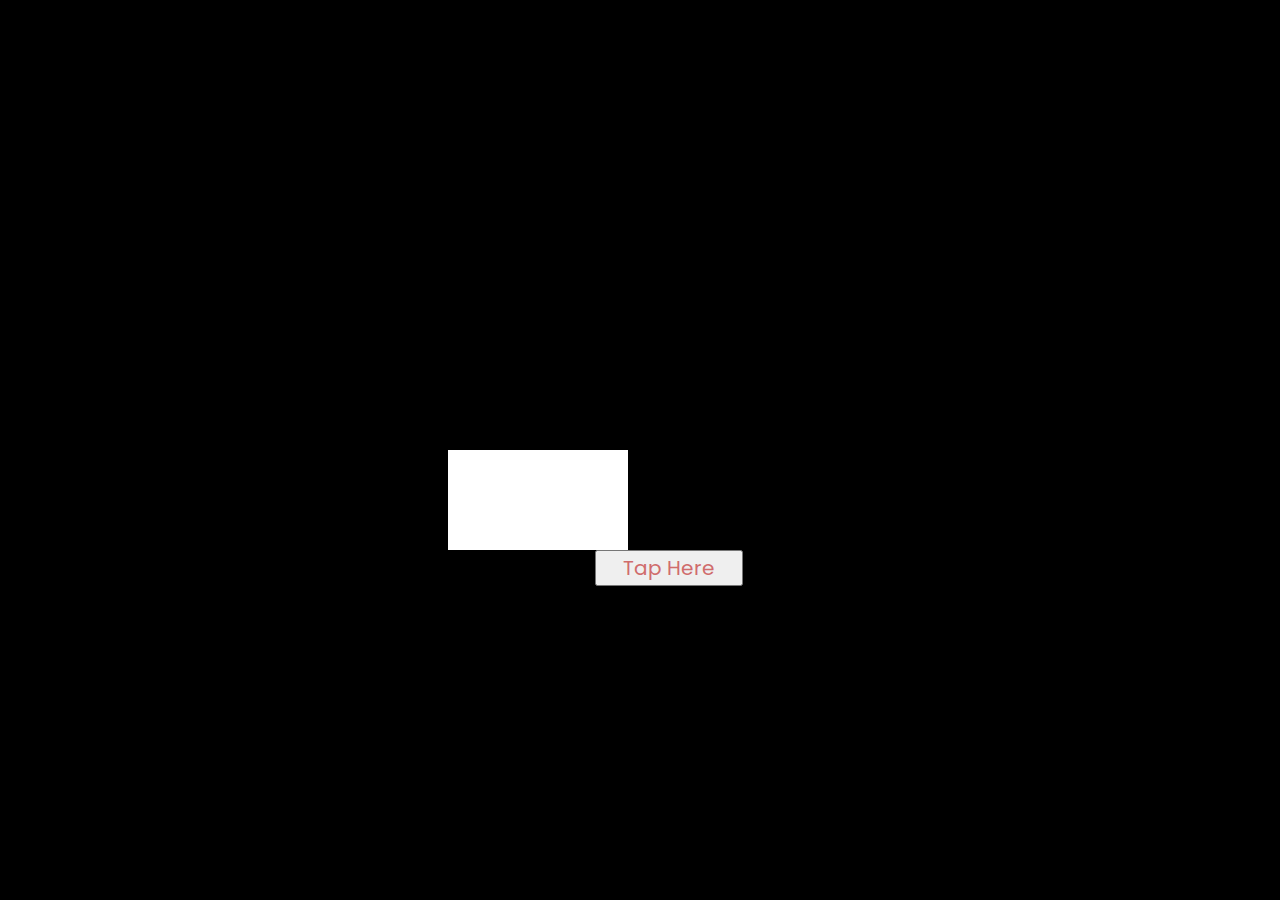
<file: index.html>
<!DOCTYPE html>
<html lang="en">
<head>
    <meta charset="UTF-8">
    <meta http-equiv="X-UA-Compatible" content="IE=edge">
    <meta name="viewport" content="width=device-width, initial-scale=1.0">
    <link rel="stylesheet" href="style.css">
    <link rel="icon" href="love-mail-icon.png" type="image/x-icon">
    <title>Gift</title>
</head>
<body>
   <div class="heart">
    
   </div>
   <div class="tombol">
    <button><a href="flower.html">Tap Here</a></button>
   </div>
</body>
</html>
</file>
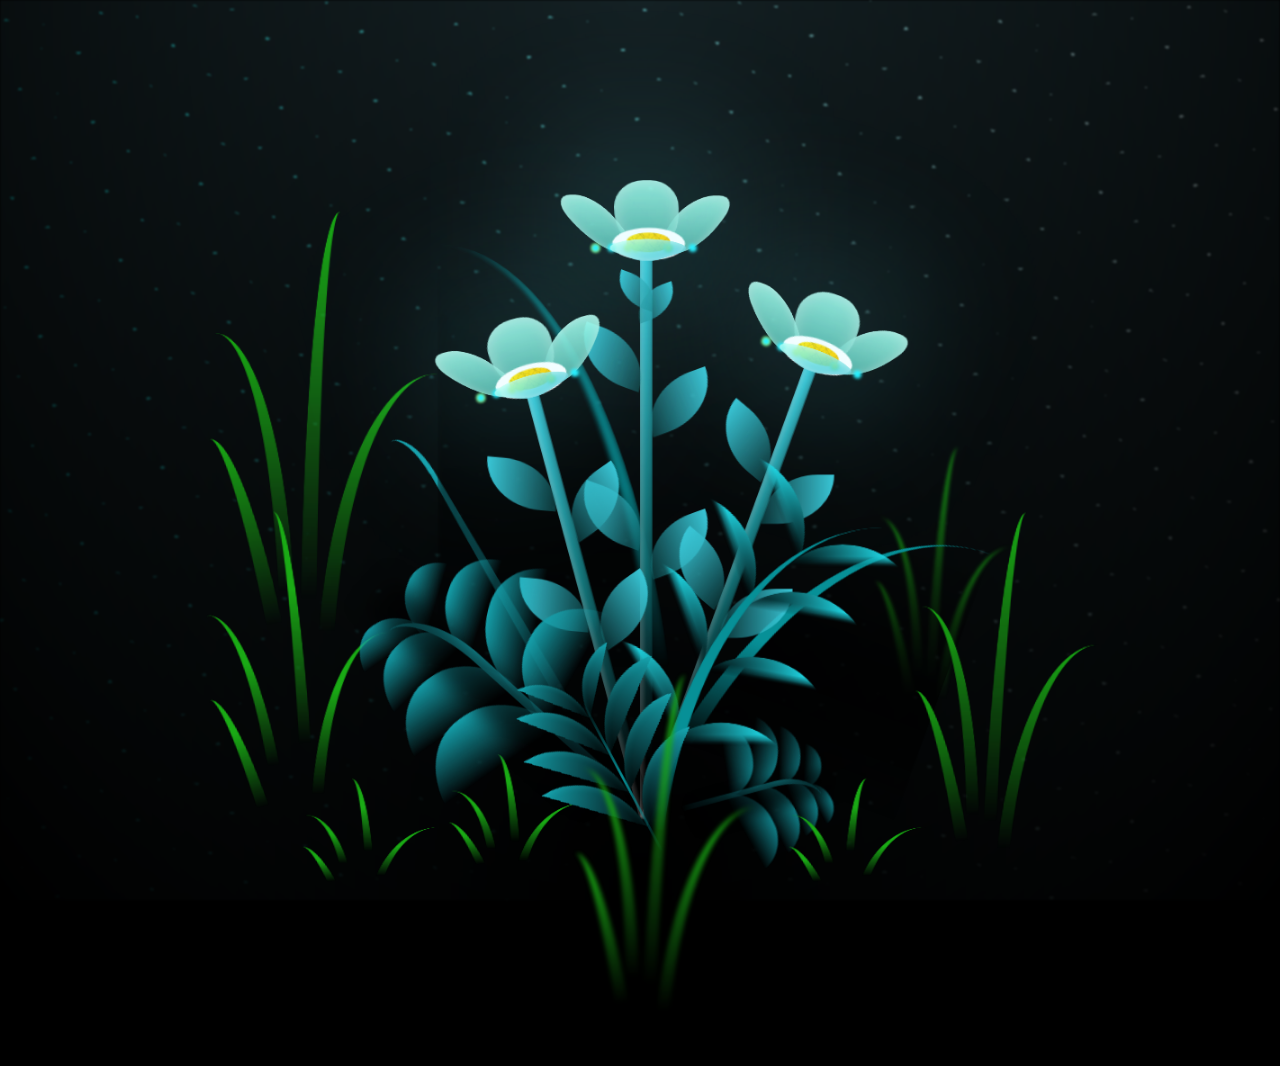
<file: flower.html>
<!DOCTYPE html>
<html lang="en">
<head>
    <meta charset="UTF-8">
    <meta http-equiv="X-UA-Compatible" content="IE=edge">
    <meta name="viewport" content="width=device-width, initial-scale=1.0">
    <link rel="stylesheet" href="main.css">
    <link rel="icon" href="love-letter-icon.png" type="image/x-icon">
    <title>Buat Nay </title>
</head>
<body class="container">
  <!-- code -->
    <div class="night"></div>
    <div class="flowers">
      <div class="flower flower--1">
        <div class="flower__leafs flower__leafs--1">
          <div class="flower__leaf flower__leaf--1"></div>
          <div class="flower__leaf flower__leaf--2"></div>
          <div class="flower__leaf flower__leaf--3"></div>
          <div class="flower__leaf flower__leaf--4"></div>
          <div class="flower__white-circle"></div>
  
          <div class="flower__light flower__light--1"></div>
          <div class="flower__light flower__light--2"></div>
          <div class="flower__light flower__light--3"></div>
          <div class="flower__light flower__light--4"></div>
          <div class="flower__light flower__light--5"></div>
          <div class="flower__light flower__light--6"></div>
          <div class="flower__light flower__light--7"></div>
          <div class="flower__light flower__light--8"></div>
  
        </div>
        <div class="flower__line">
          <div class="flower__line__leaf flower__line__leaf--1"></div>
          <div class="flower__line__leaf flower__line__leaf--2"></div>
          <div class="flower__line__leaf flower__line__leaf--3"></div>
          <div class="flower__line__leaf flower__line__leaf--4"></div>
          <div class="flower__line__leaf flower__line__leaf--5"></div>
          <div class="flower__line__leaf flower__line__leaf--6"></div>
        </div>
      </div>
  
      <div class="flower flower--2">
        <div class="flower__leafs flower__leafs--2">
          <div class="flower__leaf flower__leaf--1"></div>
          <div class="flower__leaf flower__leaf--2"></div>
          <div class="flower__leaf flower__leaf--3"></div>
          <div class="flower__leaf flower__leaf--4"></div>
          <div class="flower__white-circle"></div>
  
          <div class="flower__light flower__light--1"></div>
          <div class="flower__light flower__light--2"></div>
          <div class="flower__light flower__light--3"></div>
          <div class="flower__light flower__light--4"></div>
          <div class="flower__light flower__light--5"></div>
          <div class="flower__light flower__light--6"></div>
          <div class="flower__light flower__light--7"></div>
          <div class="flower__light flower__light--8"></div>
  
        </div>
        <div class="flower__line">
          <div class="flower__line__leaf flower__line__leaf--1"></div>
          <div class="flower__line__leaf flower__line__leaf--2"></div>
          <div class="flower__line__leaf flower__line__leaf--3"></div>
          <div class="flower__line__leaf flower__line__leaf--4"></div>
        </div>
      </div>
  
      <div class="flower flower--3">
        <div class="flower__leafs flower__leafs--3">
          <div class="flower__leaf flower__leaf--1"></div>
          <div class="flower__leaf flower__leaf--2"></div>
          <div class="flower__leaf flower__leaf--3"></div>
          <div class="flower__leaf flower__leaf--4"></div>
          <div class="flower__white-circle"></div>
  
          <div class="flower__light flower__light--1"></div>
          <div class="flower__light flower__light--2"></div>
          <div class="flower__light flower__light--3"></div>
          <div class="flower__light flower__light--4"></div>
          <div class="flower__light flower__light--5"></div>
          <div class="flower__light flower__light--6"></div>
          <div class="flower__light flower__light--7"></div>
          <div class="flower__light flower__light--8"></div>
  
        </div>
        <div class="flower__line">
          <div class="flower__line__leaf flower__line__leaf--1"></div>
          <div class="flower__line__leaf flower__line__leaf--2"></div>
          <div class="flower__line__leaf flower__line__leaf--3"></div>
          <div class="flower__line__leaf flower__line__leaf--4"></div>
        </div>
      </div>
  
      <div class="grow-ans" style="--d:1.2s">
        <div class="flower__g-long">
          <div class="flower__g-long__top"></div>
          <div class="flower__g-long__bottom"></div>
        </div>
      </div>
  
      <div class="growing-grass">
        <div class="flower__grass flower__grass--1">
          <div class="flower__grass--top"></div>
          <div class="flower__grass--bottom"></div>
          <div class="flower__grass__leaf flower__grass__leaf--1"></div>
          <div class="flower__grass__leaf flower__grass__leaf--2"></div>
          <div class="flower__grass__leaf flower__grass__leaf--3"></div>
          <div class="flower__grass__leaf flower__grass__leaf--4"></div>
          <div class="flower__grass__leaf flower__grass__leaf--5"></div>
          <div class="flower__grass__leaf flower__grass__leaf--6"></div>
          <div class="flower__grass__leaf flower__grass__leaf--7"></div>
          <div class="flower__grass__leaf flower__grass__leaf--8"></div>
          <div class="flower__grass__overlay"></div>
        </div>
      </div>
  
      <div class="growing-grass">
        <div class="flower__grass flower__grass--2">
          <div class="flower__grass--top"></div>
          <div class="flower__grass--bottom"></div>
          <div class="flower__grass__leaf flower__grass__leaf--1"></div>
          <div class="flower__grass__leaf flower__grass__leaf--2"></div>
          <div class="flower__grass__leaf flower__grass__leaf--3"></div>
          <div class="flower__grass__leaf flower__grass__leaf--4"></div>
          <div class="flower__grass__leaf flower__grass__leaf--5"></div>
          <div class="flower__grass__leaf flower__grass__leaf--6"></div>
          <div class="flower__grass__leaf flower__grass__leaf--7"></div>
          <div class="flower__grass__leaf flower__grass__leaf--8"></div>
          <div class="flower__grass__overlay"></div>
        </div>
      </div>
  
      <div class="grow-ans" style="--d:2.4s">
        <div class="flower__g-right flower__g-right--1">
          <div class="leaf"></div>
        </div>
      </div>
  
      <div class="grow-ans" style="--d:2.8s">
        <div class="flower__g-right flower__g-right--2">
          <div class="leaf"></div>
        </div>
      </div>
  
      <div class="grow-ans" style="--d:2.8s">
        <div class="flower__g-front">
          <div class="flower__g-front__leaf-wrapper flower__g-front__leaf-wrapper--1">
            <div class="flower__g-front__leaf"></div>
          </div>
          <div class="flower__g-front__leaf-wrapper flower__g-front__leaf-wrapper--2">
            <div class="flower__g-front__leaf"></div>
          </div>
          <div class="flower__g-front__leaf-wrapper flower__g-front__leaf-wrapper--3">
            <div class="flower__g-front__leaf"></div>
          </div>
          <div class="flower__g-front__leaf-wrapper flower__g-front__leaf-wrapper--4">
            <div class="flower__g-front__leaf"></div>
          </div>
          <div class="flower__g-front__leaf-wrapper flower__g-front__leaf-wrapper--5">
            <div class="flower__g-front__leaf"></div>
          </div>
          <div class="flower__g-front__leaf-wrapper flower__g-front__leaf-wrapper--6">
            <div class="flower__g-front__leaf"></div>
          </div>
          <div class="flower__g-front__leaf-wrapper flower__g-front__leaf-wrapper--7">
            <div class="flower__g-front__leaf"></div>
          </div>
          <div class="flower__g-front__leaf-wrapper flower__g-front__leaf-wrapper--8">
            <div class="flower__g-front__leaf"></div>
          </div>
          <div class="flower__g-front__line"></div>
        </div>
      </div>
  
      <div class="grow-ans" style="--d:3.2s">
        <div class="flower__g-fr">
          <div class="leaf"></div>
          <div class="flower__g-fr__leaf flower__g-fr__leaf--1"></div>
          <div class="flower__g-fr__leaf flower__g-fr__leaf--2"></div>
          <div class="flower__g-fr__leaf flower__g-fr__leaf--3"></div>
          <div class="flower__g-fr__leaf flower__g-fr__leaf--4"></div>
          <div class="flower__g-fr__leaf flower__g-fr__leaf--5"></div>
          <div class="flower__g-fr__leaf flower__g-fr__leaf--6"></div>
          <div class="flower__g-fr__leaf flower__g-fr__leaf--7"></div>
          <div class="flower__g-fr__leaf flower__g-fr__leaf--8"></div>
        </div>
      </div>
  
      <div class="long-g long-g--0">
        <div class="grow-ans" style="--d:3s">
          <div class="leaf leaf--0"></div>
        </div>
        <div class="grow-ans" style="--d:2.2s">
          <div class="leaf leaf--1"></div>
        </div>
        <div class="grow-ans" style="--d:3.4s">
          <div class="leaf leaf--2"></div>
        </div>
        <div class="grow-ans" style="--d:3.6s">
          <div class="leaf leaf--3"></div>
        </div>
      </div>
  
      <div class="long-g long-g--1">
        <div class="grow-ans" style="--d:3.6s">
          <div class="leaf leaf--0"></div>
        </div>
        <div class="grow-ans" style="--d:3.8s">
          <div class="leaf leaf--1"></div>
        </div>
        <div class="grow-ans" style="--d:4s">
          <div class="leaf leaf--2"></div>
        </div>
        <div class="grow-ans" style="--d:4.2s">
          <div class="leaf leaf--3"></div>
        </div>
      </div>
  
      <div class="long-g long-g--2">
        <div class="grow-ans" style="--d:4s">
          <div class="leaf leaf--0"></div>
        </div>
        <div class="grow-ans" style="--d:4.2s">
          <div class="leaf leaf--1"></div>
        </div>
        <div class="grow-ans" style="--d:4.4s">
          <div class="leaf leaf--2"></div>
        </div>
        <div class="grow-ans" style="--d:4.6s">
          <div class="leaf leaf--3"></div>
        </div>
      </div>
  
      <div class="long-g long-g--3">
        <div class="grow-ans" style="--d:4s">
          <div class="leaf leaf--0"></div>
        </div>
        <div class="grow-ans" style="--d:4.2s">
          <div class="leaf leaf--1"></div>
        </div>
        <div class="grow-ans" style="--d:3s">
          <div class="leaf leaf--2"></div>
        </div>
        <div class="grow-ans" style="--d:3.6s">
          <div class="leaf leaf--3"></div>
        </div>
      </div>
  
      <div class="long-g long-g--4">
        <div class="grow-ans" style="--d:4s">
          <div class="leaf leaf--0"></div>
        </div>
        <div class="grow-ans" style="--d:4.2s">
          <div class="leaf leaf--1"></div>
        </div>
        <div class="grow-ans" style="--d:3s">
          <div class="leaf leaf--2"></div>
        </div>
        <div class="grow-ans" style="--d:3.6s">
          <div class="leaf leaf--3"></div>
        </div>
      </div>
  
      <div class="long-g long-g--5">
        <div class="grow-ans" style="--d:4s">
          <div class="leaf leaf--0"></div>
        </div>
        <div class="grow-ans" style="--d:4.2s">
          <div class="leaf leaf--1"></div>
        </div>
        <div class="grow-ans" style="--d:3s">
          <div class="leaf leaf--2"></div>
        </div>
        <div class="grow-ans" style="--d:3.6s">
          <div class="leaf leaf--3"></div>
        </div>
      </div>
  
      <div class="long-g long-g--6">
        <div class="grow-ans" style="--d:4.2s">
          <div class="leaf leaf--0"></div>
        </div>
        <div class="grow-ans" style="--d:4.4s">
          <div class="leaf leaf--1"></div>
        </div>
        <div class="grow-ans" style="--d:4.6s">
          <div class="leaf leaf--2"></div>
        </div>
        <div class="grow-ans" style="--d:4.8s">
          <div class="leaf leaf--3"></div>
        </div>
      </div>
  
      <div class="long-g long-g--7">
        <div class="grow-ans" style="--d:3s">
          <div class="leaf leaf--0"></div>
        </div>
        <div class="grow-ans" style="--d:3.2s">
          <div class="leaf leaf--1"></div>
        </div>
        <div class="grow-ans" style="--d:3.5s">
          <div class="leaf leaf--2"></div>
        </div>
        <div class="grow-ans" style="--d:3.6s">
          <div class="leaf leaf--3"></div>
        </div>
      </div>
    </div>
    <script src="main.js"></script>
  </body>
</html>
</file>
<file: style.css>
@import url('https://fonts.googleapis.com/css2?family=Poppins:ital,wght@0,500;1,900&display=swap');
*{
   
}

body{
    background-color: black;
    padding: 0;
    margin: 0;
}

.heart{
    width: 180px;
    height: 100px;
    position: absolute;
    top: 50%;
    left: 35%;
    background: rgb(252, 124, 124);
    transform-origin: right bottom;
    transition: 2s;
}

.heart:before{
content: '';
position: absolute;
width: 100%;
height: 100%;
background: white;
transition: 2s;
transform-origin: right bottom;
}

.heart:hover {
    transform: rotate(45deg);
    border-top-left-radius: 50px;
    border-bottom-left-radius: 50px;
}

.heart:hover:before{
    transform: rotate(450deg) translateY(100px);
    border-top-left-radius: 50px;
    border-bottom-left-radius: 50px;
    background: rgb(252, 124, 124); ;
}

.tombol{
    margin-left: 595px;
    margin-top: 550px;
    border-radius: 20px;
}
.tombol a{
    text-decoration: none;
    color: rgb(208, 108, 108);
    font-size: 20px;
    font-family: 'Poppins',cursive;
    padding: 20px;
    
}
</file>
<file: main.css>
*,
*::after,
*::before {
  padding: 0;
  margin: 0;
  box-sizing: border-box;
}

:root {
  --dark-color: #000;
}

body {
  display: flex;
  align-items: flex-end;
  justify-content: center;
  min-height: 100vh;
  background-color: var(--dark-color);
  overflow: hidden;
  perspective: 1000px;
}

.night {
  position: fixed;
  left: 50%;
  top: 0;
  transform: translateX(-50%);
  width: 100%;
  height: 100%;
  filter: blur(0.1vmin);
  background-image: radial-gradient(ellipse at top, transparent 0%, var(--dark-color)), radial-gradient(ellipse at bottom, var(--dark-color), rgba(145, 233, 255, 0.2)), repeating-linear-gradient(220deg, rgb(0, 0, 0) 0px, rgb(0, 0, 0) 19px, transparent 19px, transparent 22px), repeating-linear-gradient(189deg, rgb(0, 0, 0) 0px, rgb(0, 0, 0) 19px, transparent 19px, transparent 22px), repeating-linear-gradient(148deg, rgb(0, 0, 0) 0px, rgb(0, 0, 0) 19px, transparent 19px, transparent 22px), linear-gradient(90deg, rgb(0, 255, 250), rgb(240, 240, 240));
}

.flowers {
  position: relative;
  transform: scale(0.9);
}

.flower {
  position: absolute;
  bottom: 10vmin;
  transform-origin: bottom center;
  z-index: 10;
  --fl-speed: 0.8s;
}
.flower--1 {
  -webkit-animation: moving-flower-1 4s linear infinite;
          animation: moving-flower-1 4s linear infinite;
}
.flower--1 .flower__line {
  height: 70vmin;
  -webkit-animation-delay: 0.3s;
          animation-delay: 0.3s;
}
.flower--1 .flower__line__leaf--1 {
  -webkit-animation: blooming-leaf-right var(--fl-speed) 1.6s backwards;
          animation: blooming-leaf-right var(--fl-speed) 1.6s backwards;
}
.flower--1 .flower__line__leaf--2 {
  -webkit-animation: blooming-leaf-right var(--fl-speed) 1.4s backwards;
          animation: blooming-leaf-right var(--fl-speed) 1.4s backwards;
}
.flower--1 .flower__line__leaf--3 {
  -webkit-animation: blooming-leaf-left var(--fl-speed) 1.2s backwards;
          animation: blooming-leaf-left var(--fl-speed) 1.2s backwards;
}
.flower--1 .flower__line__leaf--4 {
  -webkit-animation: blooming-leaf-left var(--fl-speed) 1s backwards;
          animation: blooming-leaf-left var(--fl-speed) 1s backwards;
}
.flower--1 .flower__line__leaf--5 {
  -webkit-animation: blooming-leaf-right var(--fl-speed) 1.8s backwards;
          animation: blooming-leaf-right var(--fl-speed) 1.8s backwards;
}
.flower--1 .flower__line__leaf--6 {
  -webkit-animation: blooming-leaf-left var(--fl-speed) 2s backwards;
          animation: blooming-leaf-left var(--fl-speed) 2s backwards;
}
.flower--2 {
  left: 50%;
  transform: rotate(20deg);
  -webkit-animation: moving-flower-2 4s linear infinite;
          animation: moving-flower-2 4s linear infinite;
}
.flower--2 .flower__line {
  height: 60vmin;
  -webkit-animation-delay: 0.6s;
          animation-delay: 0.6s;
}
.flower--2 .flower__line__leaf--1 {
  -webkit-animation: blooming-leaf-right var(--fl-speed) 1.9s backwards;
          animation: blooming-leaf-right var(--fl-speed) 1.9s backwards;
}
.flower--2 .flower__line__leaf--2 {
  -webkit-animation: blooming-leaf-right var(--fl-speed) 1.7s backwards;
          animation: blooming-leaf-right var(--fl-speed) 1.7s backwards;
}
.flower--2 .flower__line__leaf--3 {
  -webkit-animation: blooming-leaf-left var(--fl-speed) 1.5s backwards;
          animation: blooming-leaf-left var(--fl-speed) 1.5s backwards;
}
.flower--2 .flower__line__leaf--4 {
  -webkit-animation: blooming-leaf-left var(--fl-speed) 1.3s backwards;
          animation: blooming-leaf-left var(--fl-speed) 1.3s backwards;
}
.flower--3 {
  left: 50%;
  transform: rotate(-15deg);
  -webkit-animation: moving-flower-3 4s linear infinite;
          animation: moving-flower-3 4s linear infinite;
}
.flower--3 .flower__line {
  -webkit-animation-delay: 0.9s;
          animation-delay: 0.9s;
}
.flower--3 .flower__line__leaf--1 {
  -webkit-animation: blooming-leaf-right var(--fl-speed) 2.5s backwards;
          animation: blooming-leaf-right var(--fl-speed) 2.5s backwards;
}
.flower--3 .flower__line__leaf--2 {
  -webkit-animation: blooming-leaf-right var(--fl-speed) 2.3s backwards;
          animation: blooming-leaf-right var(--fl-speed) 2.3s backwards;
}
.flower--3 .flower__line__leaf--3 {
  -webkit-animation: blooming-leaf-left var(--fl-speed) 2.1s backwards;
          animation: blooming-leaf-left var(--fl-speed) 2.1s backwards;
}
.flower--3 .flower__line__leaf--4 {
  -webkit-animation: blooming-leaf-left var(--fl-speed) 1.9s backwards;
          animation: blooming-leaf-left var(--fl-speed) 1.9s backwards;
}
.flower__leafs {
  position: relative;
  -webkit-animation: blooming-flower 2s backwards;
          animation: blooming-flower 2s backwards;
}
.flower__leafs--1 {
  -webkit-animation-delay: 1.1s;
          animation-delay: 1.1s;
}
.flower__leafs--2 {
  -webkit-animation-delay: 1.4s;
          animation-delay: 1.4s;
}
.flower__leafs--3 {
  -webkit-animation-delay: 1.7s;
          animation-delay: 1.7s;
}
.flower__leafs::after {
  content: "";
  position: absolute;
  left: 0;
  top: 0;
  transform: translate(-50%, -100%);
  width: 8vmin;
  height: 8vmin;
  background-color: #6bf0ff;
  filter: blur(10vmin);
}
.flower__leaf {
  position: absolute;
  bottom: 0;
  left: 50%;
  width: 8vmin;
  height: 11vmin;
  border-radius: 51% 49% 47% 53%/44% 45% 55% 69%;
  background-color: #a7ffee;
  background-image: linear-gradient(to top, #54b8aa, #a7ffee);
  transform-origin: bottom center;
  opacity: 0.9;
  box-shadow: inset 0 0 2vmin rgba(255, 255, 255, 0.5);
}
.flower__leaf--1 {
  transform: translate(-10%, 1%) rotateY(40deg) rotateX(-50deg);
}
.flower__leaf--2 {
  transform: translate(-50%, -4%) rotateX(40deg);
}
.flower__leaf--3 {
  transform: translate(-90%, 0%) rotateY(45deg) rotateX(50deg);
}
.flower__leaf--4 {
  width: 8vmin;
  height: 8vmin;
  transform-origin: bottom left;
  border-radius: 4vmin 10vmin 4vmin 4vmin;
  transform: translate(0%, 18%) rotateX(70deg) rotate(-43deg);
  background-image: linear-gradient(to top, #39c6d6, #a7ffee);
  z-index: 1;
  opacity: 0.8;
}
.flower__white-circle {
  position: absolute;
  left: -3.5vmin;
  top: -3vmin;
  width: 9vmin;
  height: 4vmin;
  border-radius: 50%;
  background-color: #fff;
}
.flower__white-circle::after {
  content: "";
  position: absolute;
  left: 50%;
  top: 45%;
  transform: translate(-50%, -50%);
  width: 60%;
  height: 60%;
  border-radius: inherit;
  background-image: repeating-linear-gradient(135deg, rgba(0, 0, 0, 0.03) 0px, rgba(0, 0, 0, 0.03) 1px, transparent 1px, transparent 12px), repeating-linear-gradient(45deg, rgba(0, 0, 0, 0.03) 0px, rgba(0, 0, 0, 0.03) 1px, transparent 1px, transparent 12px), repeating-linear-gradient(67.5deg, rgba(0, 0, 0, 0.03) 0px, rgba(0, 0, 0, 0.03) 1px, transparent 1px, transparent 12px), repeating-linear-gradient(135deg, rgba(0, 0, 0, 0.03) 0px, rgba(0, 0, 0, 0.03) 1px, transparent 1px, transparent 12px), repeating-linear-gradient(45deg, rgba(0, 0, 0, 0.03) 0px, rgba(0, 0, 0, 0.03) 1px, transparent 1px, transparent 12px), repeating-linear-gradient(112.5deg, rgba(0, 0, 0, 0.03) 0px, rgba(0, 0, 0, 0.03) 1px, transparent 1px, transparent 12px), repeating-linear-gradient(112.5deg, rgba(0, 0, 0, 0.03) 0px, rgba(0, 0, 0, 0.03) 1px, transparent 1px, transparent 12px), repeating-linear-gradient(45deg, rgba(0, 0, 0, 0.03) 0px, rgba(0, 0, 0, 0.03) 1px, transparent 1px, transparent 12px), repeating-linear-gradient(22.5deg, rgba(0, 0, 0, 0.03) 0px, rgba(0, 0, 0, 0.03) 1px, transparent 1px, transparent 12px), repeating-linear-gradient(45deg, rgba(0, 0, 0, 0.03) 0px, rgba(0, 0, 0, 0.03) 1px, transparent 1px, transparent 12px), repeating-linear-gradient(22.5deg, rgba(0, 0, 0, 0.03) 0px, rgba(0, 0, 0, 0.03) 1px, transparent 1px, transparent 12px), repeating-linear-gradient(135deg, rgba(0, 0, 0, 0.03) 0px, rgba(0, 0, 0, 0.03) 1px, transparent 1px, transparent 12px), repeating-linear-gradient(157.5deg, rgba(0, 0, 0, 0.03) 0px, rgba(0, 0, 0, 0.03) 1px, transparent 1px, transparent 12px), repeating-linear-gradient(67.5deg, rgba(0, 0, 0, 0.03) 0px, rgba(0, 0, 0, 0.03) 1px, transparent 1px, transparent 12px), repeating-linear-gradient(67.5deg, rgba(0, 0, 0, 0.03) 0px, rgba(0, 0, 0, 0.03) 1px, transparent 1px, transparent 12px), linear-gradient(90deg, rgb(255, 235, 18), rgb(255, 206, 0));
}
.flower__line {
  height: 55vmin;
  width: 1.5vmin;
  background-image: linear-gradient(to left, rgba(0, 0, 0, 0.2), transparent, rgba(255, 255, 255, 0.2)), linear-gradient(to top, transparent 10%, #14757a, #39c6d6);
  box-shadow: inset 0 0 2px rgba(0, 0, 0, 0.5);
  -webkit-animation: grow-flower-tree 4s backwards;
          animation: grow-flower-tree 4s backwards;
}
.flower__line__leaf {
  --w: 7vmin;
  --h: calc(var(--w) + 2vmin);
  position: absolute;
  top: 20%;
  left: 90%;
  width: var(--w);
  height: var(--h);
  border-top-right-radius: var(--h);
  border-bottom-left-radius: var(--h);
  background-image: linear-gradient(to top, rgba(20, 117, 122, 0.4), #39c6d6);
}
.flower__line__leaf--1 {
  transform: rotate(70deg) rotateY(30deg);
}
.flower__line__leaf--2 {
  top: 45%;
  transform: rotate(70deg) rotateY(30deg);
}
.flower__line__leaf--3, .flower__line__leaf--4, .flower__line__leaf--6 {
  border-top-right-radius: 0;
  border-bottom-left-radius: 0;
  border-top-left-radius: var(--h);
  border-bottom-right-radius: var(--h);
  left: -460%;
  top: 12%;
  transform: rotate(-70deg) rotateY(30deg);
}
.flower__line__leaf--4 {
  top: 40%;
}
.flower__line__leaf--5 {
  top: 0;
  transform-origin: left;
  transform: rotate(70deg) rotateY(30deg) scale(0.6);
}
.flower__line__leaf--6 {
  top: -2%;
  left: -450%;
  transform-origin: right;
  transform: rotate(-70deg) rotateY(30deg) scale(0.6);
}
.flower__light {
  position: absolute;
  bottom: 0vmin;
  width: 1vmin;
  height: 1vmin;
  background-color: rgb(255, 251, 0);
  border-radius: 50%;
  filter: blur(0.2vmin);
  -webkit-animation: light-ans 4s linear infinite backwards;
          animation: light-ans 4s linear infinite backwards;
}
.flower__light:nth-child(odd) {
  background-color: #23f0ff;
}
.flower__light--1 {
  left: -2vmin;
  -webkit-animation-delay: 1s;
          animation-delay: 1s;
}
.flower__light--2 {
  left: 3vmin;
  -webkit-animation-delay: 0.5s;
          animation-delay: 0.5s;
}
.flower__light--3 {
  left: -6vmin;
  -webkit-animation-delay: 0.3s;
          animation-delay: 0.3s;
}
.flower__light--4 {
  left: 6vmin;
  -webkit-animation-delay: 0.9s;
          animation-delay: 0.9s;
}
.flower__light--5 {
  left: -1vmin;
  -webkit-animation-delay: 1.5s;
          animation-delay: 1.5s;
}
.flower__light--6 {
  left: -4vmin;
  -webkit-animation-delay: 3s;
          animation-delay: 3s;
}
.flower__light--7 {
  left: 3vmin;
  -webkit-animation-delay: 2s;
          animation-delay: 2s;
}
.flower__light--8 {
  left: -6vmin;
  -webkit-animation-delay: 3.5s;
          animation-delay: 3.5s;
}
.flower__grass {
  --c: #159faa;
  --line-w: 1.5vmin;
  position: absolute;
  bottom: 12vmin;
  left: -7vmin;
  display: flex;
  flex-direction: column;
  align-items: flex-end;
  z-index: 20;
  transform-origin: bottom center;
  transform: rotate(-48deg) rotateY(40deg);
}
.flower__grass--1 {
  -webkit-animation: moving-grass 2s linear infinite;
          animation: moving-grass 2s linear infinite;
}
.flower__grass--2 {
  left: 2vmin;
  bottom: 10vmin;
  transform: scale(0.5) rotate(75deg) rotateX(10deg) rotateY(-200deg);
  opacity: 0.8;
  z-index: 0;
  -webkit-animation: moving-grass--2 1.5s linear infinite;
          animation: moving-grass--2 1.5s linear infinite;
}
.flower__grass--top {
  width: 7vmin;
  height: 10vmin;
  border-top-right-radius: 100%;
  border-right: var(--line-w) solid var(--c);
  transform-origin: bottom center;
  transform: rotate(-2deg);
}
.flower__grass--bottom {
  margin-top: -2px;
  width: var(--line-w);
  height: 25vmin;
  background-image: linear-gradient(to top, transparent, var(--c));
}
.flower__grass__leaf {
  --size: 10vmin;
  position: absolute;
  width: calc(var(--size) * 2.1);
  height: var(--size);
  border-top-left-radius: var(--size);
  border-top-right-radius: var(--size);
  background-image: linear-gradient(to top, transparent, transparent 30%, var(--c));
  z-index: 100;
}
.flower__grass__leaf--1 {
  top: -6%;
  left: 30%;
  --size: 6vmin;
  transform: rotate(-20deg);
  -webkit-animation: growing-grass-ans--1 2s 2.6s backwards;
          animation: growing-grass-ans--1 2s 2.6s backwards;
}
@-webkit-keyframes growing-grass-ans--1 {
  0% {
    transform-origin: bottom left;
    transform: rotate(-20deg) scale(0);
  }
}
@keyframes growing-grass-ans--1 {
  0% {
    transform-origin: bottom left;
    transform: rotate(-20deg) scale(0);
  }
}
.flower__grass__leaf--2 {
  top: -5%;
  left: -110%;
  --size: 6vmin;
  transform: rotate(10deg);
  -webkit-animation: growing-grass-ans--2 2s 2.4s linear backwards;
          animation: growing-grass-ans--2 2s 2.4s linear backwards;
}
@-webkit-keyframes growing-grass-ans--2 {
  0% {
    transform-origin: bottom right;
    transform: rotate(10deg) scale(0);
  }
}
@keyframes growing-grass-ans--2 {
  0% {
    transform-origin: bottom right;
    transform: rotate(10deg) scale(0);
  }
}
.flower__grass__leaf--3 {
  top: 5%;
  left: 60%;
  --size: 8vmin;
  transform: rotate(-18deg) rotateX(-20deg);
  -webkit-animation: growing-grass-ans--3 2s 2.2s linear backwards;
          animation: growing-grass-ans--3 2s 2.2s linear backwards;
}
@-webkit-keyframes growing-grass-ans--3 {
  0% {
    transform-origin: bottom left;
    transform: rotate(-18deg) rotateX(-20deg) scale(0);
  }
}
@keyframes growing-grass-ans--3 {
  0% {
    transform-origin: bottom left;
    transform: rotate(-18deg) rotateX(-20deg) scale(0);
  }
}
.flower__grass__leaf--4 {
  top: 6%;
  left: -135%;
  --size: 8vmin;
  transform: rotate(2deg);
  -webkit-animation: growing-grass-ans--4 2s 2s linear backwards;
          animation: growing-grass-ans--4 2s 2s linear backwards;
}
@-webkit-keyframes growing-grass-ans--4 {
  0% {
    transform-origin: bottom right;
    transform: rotate(2deg) scale(0);
  }
}
@keyframes growing-grass-ans--4 {
  0% {
    transform-origin: bottom right;
    transform: rotate(2deg) scale(0);
  }
}
.flower__grass__leaf--5 {
  top: 20%;
  left: 60%;
  --size: 10vmin;
  transform: rotate(-24deg) rotateX(-20deg);
  -webkit-animation: growing-grass-ans--5 2s 1.8s linear backwards;
          animation: growing-grass-ans--5 2s 1.8s linear backwards;
}
@-webkit-keyframes growing-grass-ans--5 {
  0% {
    transform-origin: bottom left;
    transform: rotate(-24deg) rotateX(-20deg) scale(0);
  }
}
@keyframes growing-grass-ans--5 {
  0% {
    transform-origin: bottom left;
    transform: rotate(-24deg) rotateX(-20deg) scale(0);
  }
}
.flower__grass__leaf--6 {
  top: 22%;
  left: -180%;
  --size: 10vmin;
  transform: rotate(10deg);
  -webkit-animation: growing-grass-ans--6 2s 1.6s linear backwards;
          animation: growing-grass-ans--6 2s 1.6s linear backwards;
}
@-webkit-keyframes growing-grass-ans--6 {
  0% {
    transform-origin: bottom right;
    transform: rotate(10deg) scale(0);
  }
}
@keyframes growing-grass-ans--6 {
  0% {
    transform-origin: bottom right;
    transform: rotate(10deg) scale(0);
  }
}
.flower__grass__leaf--7 {
  top: 39%;
  left: 70%;
  --size: 10vmin;
  transform: rotate(-10deg);
  -webkit-animation: growing-grass-ans--7 2s 1.4s linear backwards;
          animation: growing-grass-ans--7 2s 1.4s linear backwards;
}
@-webkit-keyframes growing-grass-ans--7 {
  0% {
    transform-origin: bottom left;
    transform: rotate(-10deg) scale(0);
  }
}
@keyframes growing-grass-ans--7 {
  0% {
    transform-origin: bottom left;
    transform: rotate(-10deg) scale(0);
  }
}
.flower__grass__leaf--8 {
  top: 40%;
  left: -215%;
  --size: 11vmin;
  transform: rotate(10deg);
  -webkit-animation: growing-grass-ans--8 2s 1.2s linear backwards;
          animation: growing-grass-ans--8 2s 1.2s linear backwards;
}
@-webkit-keyframes growing-grass-ans--8 {
  0% {
    transform-origin: bottom right;
    transform: rotate(10deg) scale(0);
  }
}
@keyframes growing-grass-ans--8 {
  0% {
    transform-origin: bottom right;
    transform: rotate(10deg) scale(0);
  }
}
.flower__grass__overlay {
  position: absolute;
  top: -10%;
  right: 0%;
  width: 100%;
  height: 100%;
  background-color: rgba(0, 0, 0, 0.6);
  filter: blur(1.5vmin);
  z-index: 100;
}
.flower__g-long {
  --w: 2vmin;
  --h: 6vmin;
  --c: #159faa;
  position: absolute;
  bottom: 10vmin;
  left: -3vmin;
  transform-origin: bottom center;
  transform: rotate(-30deg) rotateY(-20deg);
  display: flex;
  flex-direction: column;
  align-items: flex-end;
  -webkit-animation: flower-g-long-ans 3s linear infinite;
          animation: flower-g-long-ans 3s linear infinite;
}
@-webkit-keyframes flower-g-long-ans {
  0%, 100% {
    transform: rotate(-30deg) rotateY(-20deg);
  }
  50% {
    transform: rotate(-32deg) rotateY(-20deg);
  }
}
@keyframes flower-g-long-ans {
  0%, 100% {
    transform: rotate(-30deg) rotateY(-20deg);
  }
  50% {
    transform: rotate(-32deg) rotateY(-20deg);
  }
}
.flower__g-long__top {
  top: calc(var(--h) * -1);
  width: calc(var(--w) + 1vmin);
  height: var(--h);
  border-top-right-radius: 100%;
  border-right: 0.7vmin solid var(--c);
  transform: translate(-0.7vmin, 1vmin);
}
.flower__g-long__bottom {
  width: var(--w);
  height: 50vmin;
  transform-origin: bottom center;
  background-image: linear-gradient(to top, transparent 30%, var(--c));
  box-shadow: inset 0 0 2px rgba(0, 0, 0, 0.5);
  -webkit-clip-path: polygon(35% 0, 65% 1%, 100% 100%, 0% 100%);
          clip-path: polygon(35% 0, 65% 1%, 100% 100%, 0% 100%);
}
.flower__g-right {
  position: absolute;
  bottom: 6vmin;
  left: -2vmin;
  transform-origin: bottom left;
  transform: rotate(20deg);
}
.flower__g-right .leaf {
  width: 30vmin;
  height: 50vmin;
  border-top-left-radius: 100%;
  border-left: 2vmin solid #079097;
  background-image: linear-gradient(to bottom, transparent, var(--dark-color) 60%);
  -webkit-mask-image: linear-gradient(to top, transparent 30%, #079097 60%);
}
.flower__g-right--1 {
  -webkit-animation: flower-g-right-ans 2.5s linear infinite;
          animation: flower-g-right-ans 2.5s linear infinite;
}
.flower__g-right--2 {
  left: 5vmin;
  transform: rotateY(-180deg);
  -webkit-animation: flower-g-right-ans--2 3s linear infinite;
          animation: flower-g-right-ans--2 3s linear infinite;
}
.flower__g-right--2 .leaf {
  height: 75vmin;
  filter: blur(0.3vmin);
  opacity: 0.8;
}
@-webkit-keyframes flower-g-right-ans {
  0%, 100% {
    transform: rotate(20deg);
  }
  50% {
    transform: rotate(24deg) rotateX(-20deg);
  }
}
@keyframes flower-g-right-ans {
  0%, 100% {
    transform: rotate(20deg);
  }
  50% {
    transform: rotate(24deg) rotateX(-20deg);
  }
}
@-webkit-keyframes flower-g-right-ans--2 {
  0%, 100% {
    transform: rotateY(-180deg) rotate(0deg) rotateX(-20deg);
  }
  50% {
    transform: rotateY(-180deg) rotate(6deg) rotateX(-20deg);
  }
}
@keyframes flower-g-right-ans--2 {
  0%, 100% {
    transform: rotateY(-180deg) rotate(0deg) rotateX(-20deg);
  }
  50% {
    transform: rotateY(-180deg) rotate(6deg) rotateX(-20deg);
  }
}
.flower__g-front {
  position: absolute;
  bottom: 6vmin;
  left: 2.5vmin;
  z-index: 100;
  transform-origin: bottom center;
  transform: rotate(-28deg) rotateY(30deg) scale(1.04);
  -webkit-animation: flower__g-front-ans 2s linear infinite;
          animation: flower__g-front-ans 2s linear infinite;
}
@-webkit-keyframes flower__g-front-ans {
  0%, 100% {
    transform: rotate(-28deg) rotateY(30deg) scale(1.04);
  }
  50% {
    transform: rotate(-35deg) rotateY(40deg) scale(1.04);
  }
}
@keyframes flower__g-front-ans {
  0%, 100% {
    transform: rotate(-28deg) rotateY(30deg) scale(1.04);
  }
  50% {
    transform: rotate(-35deg) rotateY(40deg) scale(1.04);
  }
}
.flower__g-front__line {
  width: 0.3vmin;
  height: 20vmin;
  background-image: linear-gradient(to top, transparent, #079097, transparent 100%);
  position: relative;
}
.flower__g-front__leaf-wrapper {
  position: absolute;
  top: 0;
  left: 0;
  transform-origin: bottom left;
  transform: rotate(10deg);
}
.flower__g-front__leaf-wrapper:nth-child(even) {
  left: 0vmin;
  transform: rotateY(-180deg) rotate(5deg);
  -webkit-animation: flower__g-front__leaf-left-ans 1s ease-in backwards;
          animation: flower__g-front__leaf-left-ans 1s ease-in backwards;
}
.flower__g-front__leaf-wrapper:nth-child(odd) {
  -webkit-animation: flower__g-front__leaf-ans 1s ease-in backwards;
          animation: flower__g-front__leaf-ans 1s ease-in backwards;
}
.flower__g-front__leaf-wrapper--1 {
  top: -8vmin;
  transform: scale(0.7);
  -webkit-animation: flower__g-front__leaf-ans 1s 5.5s ease-in backwards !important;
          animation: flower__g-front__leaf-ans 1s 5.5s ease-in backwards !important;
}
.flower__g-front__leaf-wrapper--2 {
  top: -8vmin;
  transform: rotateY(-180deg) scale(0.7) !important;
  -webkit-animation: flower__g-front__leaf-left-ans-2 1s 4.6s ease-in backwards !important;
          animation: flower__g-front__leaf-left-ans-2 1s 4.6s ease-in backwards !important;
}
.flower__g-front__leaf-wrapper--3 {
  top: -3vmin;
  -webkit-animation: flower__g-front__leaf-ans 1s 4.6s ease-in backwards;
          animation: flower__g-front__leaf-ans 1s 4.6s ease-in backwards;
}
.flower__g-front__leaf-wrapper--4 {
  top: -3vmin;
  transform: rotateY(-180deg) scale(0.9) !important;
  -webkit-animation: flower__g-front__leaf-left-ans-2 1s 4.6s ease-in backwards !important;
          animation: flower__g-front__leaf-left-ans-2 1s 4.6s ease-in backwards !important;
}
@-webkit-keyframes flower__g-front__leaf-left-ans-2 {
  0% {
    transform: rotateY(-180deg) scale(0);
  }
}
@keyframes flower__g-front__leaf-left-ans-2 {
  0% {
    transform: rotateY(-180deg) scale(0);
  }
}
.flower__g-front__leaf-wrapper--5, .flower__g-front__leaf-wrapper--6 {
  top: 2vmin;
}
.flower__g-front__leaf-wrapper--7, .flower__g-front__leaf-wrapper--8 {
  top: 6.5vmin;
}
.flower__g-front__leaf-wrapper--2 {
  -webkit-animation-delay: 5.2s !important;
          animation-delay: 5.2s !important;
}
.flower__g-front__leaf-wrapper--3 {
  -webkit-animation-delay: 4.9s !important;
          animation-delay: 4.9s !important;
}
.flower__g-front__leaf-wrapper--5 {
  -webkit-animation-delay: 4.3s !important;
          animation-delay: 4.3s !important;
}
.flower__g-front__leaf-wrapper--6 {
  -webkit-animation-delay: 4.1s !important;
          animation-delay: 4.1s !important;
}
.flower__g-front__leaf-wrapper--7 {
  -webkit-animation-delay: 3.8s !important;
          animation-delay: 3.8s !important;
}
.flower__g-front__leaf-wrapper--8 {
  -webkit-animation-delay: 3.5s !important;
          animation-delay: 3.5s !important;
}
@-webkit-keyframes flower__g-front__leaf-ans {
  0% {
    transform: rotate(10deg) scale(0);
  }
}
@keyframes flower__g-front__leaf-ans {
  0% {
    transform: rotate(10deg) scale(0);
  }
}
@-webkit-keyframes flower__g-front__leaf-left-ans {
  0% {
    transform: rotateY(-180deg) rotate(5deg) scale(0);
  }
}
@keyframes flower__g-front__leaf-left-ans {
  0% {
    transform: rotateY(-180deg) rotate(5deg) scale(0);
  }
}
.flower__g-front__leaf {
  width: 10vmin;
  height: 10vmin;
  border-radius: 100% 0% 0% 100%/100% 100% 0% 0%;
  box-shadow: inset 0 2px 1vmin hsla(184deg, 97%, 58%, 0.2);
  background-image: linear-gradient(to bottom left, transparent, var(--dark-color)), linear-gradient(to bottom right, #159faa 50%, transparent 50%, transparent);
  -webkit-mask-image: linear-gradient(to bottom right, #159faa 50%, transparent 50%, transparent);
  mask-image: linear-gradient(to bottom right, #159faa 50%, transparent 50%, transparent);
}
.flower__g-fr {
  position: absolute;
  bottom: -4vmin;
  left: vmin;
  transform-origin: bottom left;
  z-index: 10;
  -webkit-animation: flower__g-fr-ans 2s linear infinite;
          animation: flower__g-fr-ans 2s linear infinite;
}
@-webkit-keyframes flower__g-fr-ans {
  0%, 100% {
    transform: rotate(2deg);
  }
  50% {
    transform: rotate(4deg);
  }
}
@keyframes flower__g-fr-ans {
  0%, 100% {
    transform: rotate(2deg);
  }
  50% {
    transform: rotate(4deg);
  }
}
.flower__g-fr .leaf {
  width: 30vmin;
  height: 50vmin;
  border-top-left-radius: 100%;
  border-left: 2vmin solid #079097;
  -webkit-mask-image: linear-gradient(to top, transparent 25%, #079097 50%);
  position: relative;
  z-index: 1;
}
.flower__g-fr__leaf {
  position: absolute;
  top: 0;
  left: 0;
  width: 10vmin;
  height: 10vmin;
  border-radius: 100% 0% 0% 100%/100% 100% 0% 0%;
  box-shadow: inset 0 2px 1vmin hsla(184deg, 97%, 58%, 0.2);
  background-image: linear-gradient(to bottom left, transparent, var(--dark-color) 98%), linear-gradient(to bottom right, #23f0ff 45%, transparent 50%, transparent);
  -webkit-mask-image: linear-gradient(135deg, #159faa 40%, transparent 50%, transparent);
}
.flower__g-fr__leaf--1 {
  left: 20vmin;
  transform: rotate(45deg);
  -webkit-animation: flower__g-fr-leaft-ans-1 0.5s 5.2s linear backwards;
          animation: flower__g-fr-leaft-ans-1 0.5s 5.2s linear backwards;
}
@-webkit-keyframes flower__g-fr-leaft-ans-1 {
  0% {
    transform-origin: left;
    transform: rotate(45deg) scale(0);
  }
}
@keyframes flower__g-fr-leaft-ans-1 {
  0% {
    transform-origin: left;
    transform: rotate(45deg) scale(0);
  }
}
.flower__g-fr__leaf--2 {
  left: 12vmin;
  top: -7vmin;
  transform: rotate(25deg) rotateY(-180deg);
  -webkit-animation: flower__g-fr-leaft-ans-6 0.5s 5s linear backwards;
          animation: flower__g-fr-leaft-ans-6 0.5s 5s linear backwards;
}
.flower__g-fr__leaf--3 {
  left: 15vmin;
  top: 6vmin;
  transform: rotate(55deg);
  -webkit-animation: flower__g-fr-leaft-ans-5 0.5s 4.8s linear backwards;
          animation: flower__g-fr-leaft-ans-5 0.5s 4.8s linear backwards;
}
.flower__g-fr__leaf--4 {
  left: 6vmin;
  top: -2vmin;
  transform: rotate(25deg) rotateY(-180deg);
  -webkit-animation: flower__g-fr-leaft-ans-6 0.5s 4.6s linear backwards;
          animation: flower__g-fr-leaft-ans-6 0.5s 4.6s linear backwards;
}
.flower__g-fr__leaf--5 {
  left: 10vmin;
  top: 14vmin;
  transform: rotate(55deg);
  -webkit-animation: flower__g-fr-leaft-ans-5 0.5s 4.4s linear backwards;
          animation: flower__g-fr-leaft-ans-5 0.5s 4.4s linear backwards;
}
@-webkit-keyframes flower__g-fr-leaft-ans-5 {
  0% {
    transform-origin: left;
    transform: rotate(55deg) scale(0);
  }
}
@keyframes flower__g-fr-leaft-ans-5 {
  0% {
    transform-origin: left;
    transform: rotate(55deg) scale(0);
  }
}
.flower__g-fr__leaf--6 {
  left: 0vmin;
  top: 6vmin;
  transform: rotate(25deg) rotateY(-180deg);
  -webkit-animation: flower__g-fr-leaft-ans-6 0.5s 4.2s linear backwards;
          animation: flower__g-fr-leaft-ans-6 0.5s 4.2s linear backwards;
}
@-webkit-keyframes flower__g-fr-leaft-ans-6 {
  0% {
    transform-origin: right;
    transform: rotate(25deg) rotateY(-180deg) scale(0);
  }
}
@keyframes flower__g-fr-leaft-ans-6 {
  0% {
    transform-origin: right;
    transform: rotate(25deg) rotateY(-180deg) scale(0);
  }
}
.flower__g-fr__leaf--7 {
  left: 5vmin;
  top: 22vmin;
  transform: rotate(45deg);
  -webkit-animation: flower__g-fr-leaft-ans-7 0.5s 4s linear backwards;
          animation: flower__g-fr-leaft-ans-7 0.5s 4s linear backwards;
}
@-webkit-keyframes flower__g-fr-leaft-ans-7 {
  0% {
    transform-origin: left;
    transform: rotate(45deg) scale(0);
  }
}
@keyframes flower__g-fr-leaft-ans-7 {
  0% {
    transform-origin: left;
    transform: rotate(45deg) scale(0);
  }
}
.flower__g-fr__leaf--8 {
  left: -4vmin;
  top: 15vmin;
  transform: rotate(15deg) rotateY(-180deg);
  -webkit-animation: flower__g-fr-leaft-ans-8 0.5s 3.8s linear backwards;
          animation: flower__g-fr-leaft-ans-8 0.5s 3.8s linear backwards;
}
@-webkit-keyframes flower__g-fr-leaft-ans-8 {
  0% {
    transform-origin: right;
    transform: rotate(15deg) rotateY(-180deg) scale(0);
  }
}
@keyframes flower__g-fr-leaft-ans-8 {
  0% {
    transform-origin: right;
    transform: rotate(15deg) rotateY(-180deg) scale(0);
  }
}

.long-g {
  position: absolute;
  bottom: 25vmin;
  left: -42vmin;
  transform-origin: bottom left;
}
.long-g--1 {
  bottom: 0vmin;
  transform: scale(0.8) rotate(-5deg);
}
.long-g--1 .leaf {
  -webkit-mask-image: linear-gradient(to top, transparent 40%, #079097 80%) !important;
}
.long-g--1 .leaf--1 {
  --w: 5vmin;
  --h: 60vmin;
  left: -2vmin;
  transform: rotate(3deg) rotateY(-180deg);
}
.long-g--2, .long-g--3 {
  bottom: -3vmin;
  left: -35vmin;
  transform-origin: center;
  transform: scale(0.6) rotateX(60deg);
}
.long-g--2 .leaf, .long-g--3 .leaf {
  -webkit-mask-image: linear-gradient(to top, transparent 50%, #079097 80%) !important;
}
.long-g--2 .leaf--1, .long-g--3 .leaf--1 {
  left: -1vmin;
  transform: rotateY(-180deg);
}
.long-g--3 {
  left: -17vmin;
  bottom: 0vmin;
}
.long-g--3 .leaf {
  -webkit-mask-image: linear-gradient(to top, transparent 40%, #079097 80%) !important;
}
.long-g--4 {
  left: 25vmin;
  bottom: -3vmin;
  transform-origin: center;
  transform: scale(0.6) rotateX(60deg);
}
.long-g--4 .leaf {
  -webkit-mask-image: linear-gradient(to top, transparent 50%, #079097 80%) !important;
}
.long-g--5 {
  left: 42vmin;
  bottom: 0vmin;
  transform: scale(0.8) rotate(2deg);
}
.long-g--6 {
  left: 0vmin;
  bottom: -20vmin;
  z-index: 100;
  filter: blur(0.3vmin);
  transform: scale(0.8) rotate(2deg);
}
.long-g--7 {
  left: 35vmin;
  bottom: 20vmin;
  z-index: -1;
  filter: blur(0.3vmin);
  transform: scale(0.6) rotate(2deg);
  opacity: 0.7;
}
.long-g .leaf {
  --w: 15vmin;
  --h: 40vmin;
  --c: #1aaa15;
  position: absolute;
  bottom: 0;
  width: var(--w);
  height: var(--h);
  border-top-left-radius: 100%;
  border-left: 2vmin solid var(--c);
  -webkit-mask-image: linear-gradient(to top, transparent 20%, var(--dark-color));
  transform-origin: bottom center;
}
.long-g .leaf--0 {
  left: 2vmin;
  -webkit-animation: leaf-ans-1 4s linear infinite;
          animation: leaf-ans-1 4s linear infinite;
}
.long-g .leaf--1 {
  --w: 5vmin;
  --h: 60vmin;
  -webkit-animation: leaf-ans-1 4s linear infinite;
          animation: leaf-ans-1 4s linear infinite;
}
.long-g .leaf--2 {
  --w: 10vmin;
  --h: 40vmin;
  left: -0.5vmin;
  bottom: 5vmin;
  transform-origin: bottom left;
  transform: rotateY(-180deg);
  -webkit-animation: leaf-ans-2 3s linear infinite;
          animation: leaf-ans-2 3s linear infinite;
}
.long-g .leaf--3 {
  --w: 5vmin;
  --h: 30vmin;
  left: -1vmin;
  bottom: 3.2vmin;
  transform-origin: bottom left;
  transform: rotate(-10deg) rotateY(-180deg);
  -webkit-animation: leaf-ans-3 3s linear infinite;
          animation: leaf-ans-3 3s linear infinite;
}

@-webkit-keyframes leaf-ans-1 {
  0%, 100% {
    transform: rotate(-5deg) scale(1);
  }
  50% {
    transform: rotate(5deg) scale(1.1);
  }
}

@keyframes leaf-ans-1 {
  0%, 100% {
    transform: rotate(-5deg) scale(1);
  }
  50% {
    transform: rotate(5deg) scale(1.1);
  }
}
@-webkit-keyframes leaf-ans-2 {
  0%, 100% {
    transform: rotateY(-180deg) rotate(5deg);
  }
  50% {
    transform: rotateY(-180deg) rotate(0deg) scale(1.1);
  }
}
@keyframes leaf-ans-2 {
  0%, 100% {
    transform: rotateY(-180deg) rotate(5deg);
  }
  50% {
    transform: rotateY(-180deg) rotate(0deg) scale(1.1);
  }
}
@-webkit-keyframes leaf-ans-3 {
  0%, 100% {
    transform: rotate(-10deg) rotateY(-180deg);
  }
  50% {
    transform: rotate(-20deg) rotateY(-180deg);
  }
}
@keyframes leaf-ans-3 {
  0%, 100% {
    transform: rotate(-10deg) rotateY(-180deg);
  }
  50% {
    transform: rotate(-20deg) rotateY(-180deg);
  }
}
.grow-ans {
  -webkit-animation: grow-ans 2s var(--d) backwards;
          animation: grow-ans 2s var(--d) backwards;
}

@-webkit-keyframes grow-ans {
  0% {
    transform: scale(0);
    opacity: 0;
  }
}

@keyframes grow-ans {
  0% {
    transform: scale(0);
    opacity: 0;
  }
}
@-webkit-keyframes light-ans {
  0% {
    opacity: 0;
    transform: translateY(0vmin);
  }
  25% {
    opacity: 1;
    transform: translateY(-5vmin) translateX(-2vmin);
  }
  50% {
    opacity: 1;
    transform: translateY(-15vmin) translateX(2vmin);
    filter: blur(0.2vmin);
  }
  75% {
    transform: translateY(-20vmin) translateX(-2vmin);
    filter: blur(0.2vmin);
  }
  100% {
    transform: translateY(-30vmin);
    opacity: 0;
    filter: blur(1vmin);
  }
}
@keyframes light-ans {
  0% {
    opacity: 0;
    transform: translateY(0vmin);
  }
  25% {
    opacity: 1;
    transform: translateY(-5vmin) translateX(-2vmin);
  }
  50% {
    opacity: 1;
    transform: translateY(-15vmin) translateX(2vmin);
    filter: blur(0.2vmin);
  }
  75% {
    transform: translateY(-20vmin) translateX(-2vmin);
    filter: blur(0.2vmin);
  }
  100% {
    transform: translateY(-30vmin);
    opacity: 0;
    filter: blur(1vmin);
  }
}
@-webkit-keyframes moving-flower-1 {
  0%, 100% {
    transform: rotate(2deg);
  }
  50% {
    transform: rotate(-2deg);
  }
}
@keyframes moving-flower-1 {
  0%, 100% {
    transform: rotate(2deg);
  }
  50% {
    transform: rotate(-2deg);
  }
}
@-webkit-keyframes moving-flower-2 {
  0%, 100% {
    transform: rotate(18deg);
  }
  50% {
    transform: rotate(14deg);
  }
}
@keyframes moving-flower-2 {
  0%, 100% {
    transform: rotate(18deg);
  }
  50% {
    transform: rotate(14deg);
  }
}
@-webkit-keyframes moving-flower-3 {
  0%, 100% {
    transform: rotate(-18deg);
  }
  50% {
    transform: rotate(-20deg) rotateY(-10deg);
  }
}
@keyframes moving-flower-3 {
  0%, 100% {
    transform: rotate(-18deg);
  }
  50% {
    transform: rotate(-20deg) rotateY(-10deg);
  }
}
@-webkit-keyframes blooming-leaf-right {
  0% {
    transform-origin: left;
    transform: rotate(70deg) rotateY(30deg) scale(0);
  }
}
@keyframes blooming-leaf-right {
  0% {
    transform-origin: left;
    transform: rotate(70deg) rotateY(30deg) scale(0);
  }
}
@-webkit-keyframes blooming-leaf-left {
  0% {
    transform-origin: right;
    transform: rotate(-70deg) rotateY(30deg) scale(0);
  }
}
@keyframes blooming-leaf-left {
  0% {
    transform-origin: right;
    transform: rotate(-70deg) rotateY(30deg) scale(0);
  }
}
@-webkit-keyframes grow-flower-tree {
  0% {
    height: 0;
    border-radius: 1vmin;
  }
}
@keyframes grow-flower-tree {
  0% {
    height: 0;
    border-radius: 1vmin;
  }
}
@-webkit-keyframes blooming-flower {
  0% {
    transform: scale(0);
  }
}
@keyframes blooming-flower {
  0% {
    transform: scale(0);
  }
}
@-webkit-keyframes moving-grass {
  0%, 100% {
    transform: rotate(-48deg) rotateY(40deg);
  }
  50% {
    transform: rotate(-50deg) rotateY(40deg);
  }
}
@keyframes moving-grass {
  0%, 100% {
    transform: rotate(-48deg) rotateY(40deg);
  }
  50% {
    transform: rotate(-50deg) rotateY(40deg);
  }
}
@-webkit-keyframes moving-grass--2 {
  0%, 100% {
    transform: scale(0.5) rotate(75deg) rotateX(10deg) rotateY(-200deg);
  }
  50% {
    transform: scale(0.5) rotate(79deg) rotateX(10deg) rotateY(-200deg);
  }
}
@keyframes moving-grass--2 {
  0%, 100% {
    transform: scale(0.5) rotate(75deg) rotateX(10deg) rotateY(-200deg);
  }
  50% {
    transform: scale(0.5) rotate(79deg) rotateX(10deg) rotateY(-200deg);
  }
}
.growing-grass {
  -webkit-animation: growing-grass-ans 1s 2s backwards;
          animation: growing-grass-ans 1s 2s backwards;
}

@-webkit-keyframes growing-grass-ans {
  0% {
    transform: scale(0);
  }
}

@keyframes growing-grass-ans {
  0% {
    transform: scale(0);
  }
}
.container * {
  -webkit-animation-play-state: paused !important;
          animation-play-state: paused !important;
}/*# sourceMappingURL=main.css.map */
</file>
